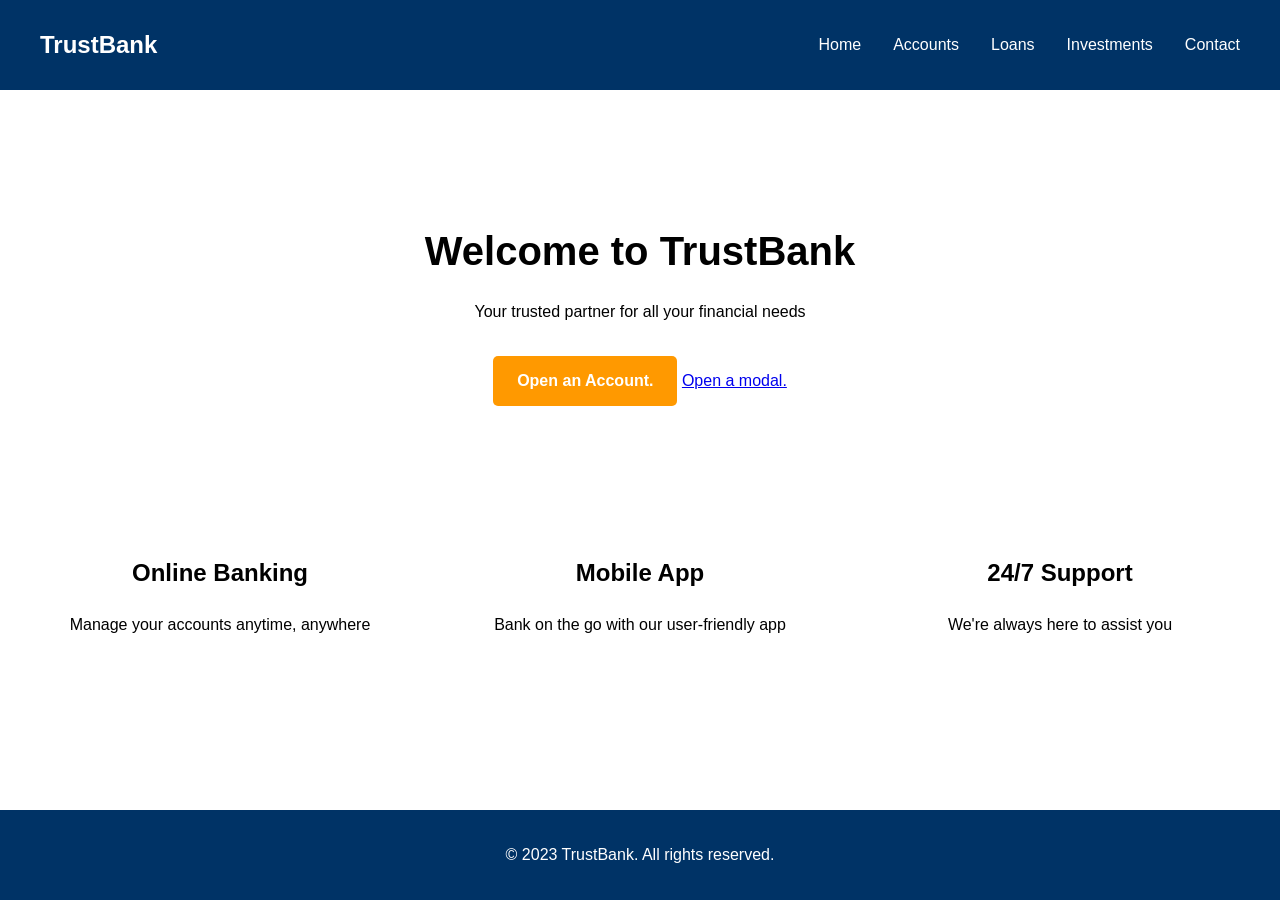
<file: index.html>
<!DOCTYPE html>
<html lang="en">
  <head>
    <meta charset="UTF-8" />
    <meta name="viewport" content="width=device-width, initial-scale=1.0" />
    <title>TrustBank - Your Reliable Financial Partner</title>
    <link rel="stylesheet" href="styles.css" />
  </head>
  <body>
    <header>
      <nav>
        <div class="logo">TrustBank</div>
        <ul>
          <li><a href="#home">Home</a></li>
          <li><a href="#accounts">Accounts</a></li>
          <li><a href="#loans">Loans</a></li>
          <li><a href="#investments">Investments</a></li>
          <li><a href="#contact">Contact</a></li>
        </ul>
      </nav>
    </header>

    <main>
      <section id="hero">
        <h1>Welcome to TrustBank</h1>
        <p>Your trusted partner for all your financial needs</p>
        <a href="#" class="cta-button">Open an Account.</a>
        <a href="#" id="showModalBtn">Open a modal.</a>
      </section>

      <section id="features">
        <div class="feature">
          <h2>Online Banking</h2>
          <p>Manage your accounts anytime, anywhere</p>
        </div>
        <div class="feature">
          <h2>Mobile App</h2>
          <p>Bank on the go with our user-friendly app</p>
        </div>
        <div class="feature">
          <h2>24/7 Support</h2>
          <p>We're always here to assist you</p>
        </div>
      </section>
    </main>

    <footer>
      <p>&copy; 2023 TrustBank. All rights reserved.</p>
    </footer>

    <script src="script.js"></script>
    <script src="modal_script.js"></script>
    <script src="https://api.beta.glia.com/salemove_integration.js"></script>
  </body>
</html>
</file>
<file: styles.css>
body {
  font-family: Arial, sans-serif;
  margin: 0;
  padding: 0;
  line-height: 1.6;
}

header {
  background-color: #003366;
  color: white;
  padding: 1rem 0;
}

nav {
  display: flex;
  justify-content: space-between;
  align-items: center;
  max-width: 1200px;
  margin: 0 auto;
  padding: 0 2rem;
}

.logo {
  font-size: 1.5rem;
  font-weight: bold;
}

nav ul {
  display: flex;
  list-style-type: none;
}

nav ul li {
  margin-left: 2rem;
}

nav ul li a {
  color: white;
  text-decoration: none;
}

main {
  max-width: 1200px;
  margin: 0 auto;
  padding: 2rem;
}

#hero {
  text-align: center;
  padding: 4rem 0;
}

#hero h1 {
  font-size: 2.5rem;
  margin-bottom: 1rem;
}

.cta-button {
  display: inline-block;
  background-color: #ff9900;
  color: white;
  padding: 0.75rem 1.5rem;
  text-decoration: none;
  border-radius: 5px;
  font-weight: bold;
  margin-top: 1rem;
}

#features {
  display: flex;
  justify-content: space-between;
  margin-top: 4rem;
}

.feature {
  flex-basis: 30%;
  text-align: center;
}

footer {
  background-color: #003366;
  color: white;
  text-align: center;
  padding: 1rem 0;
  position: absolute;
  bottom: 0;
  width: 100%;
}
</file>
